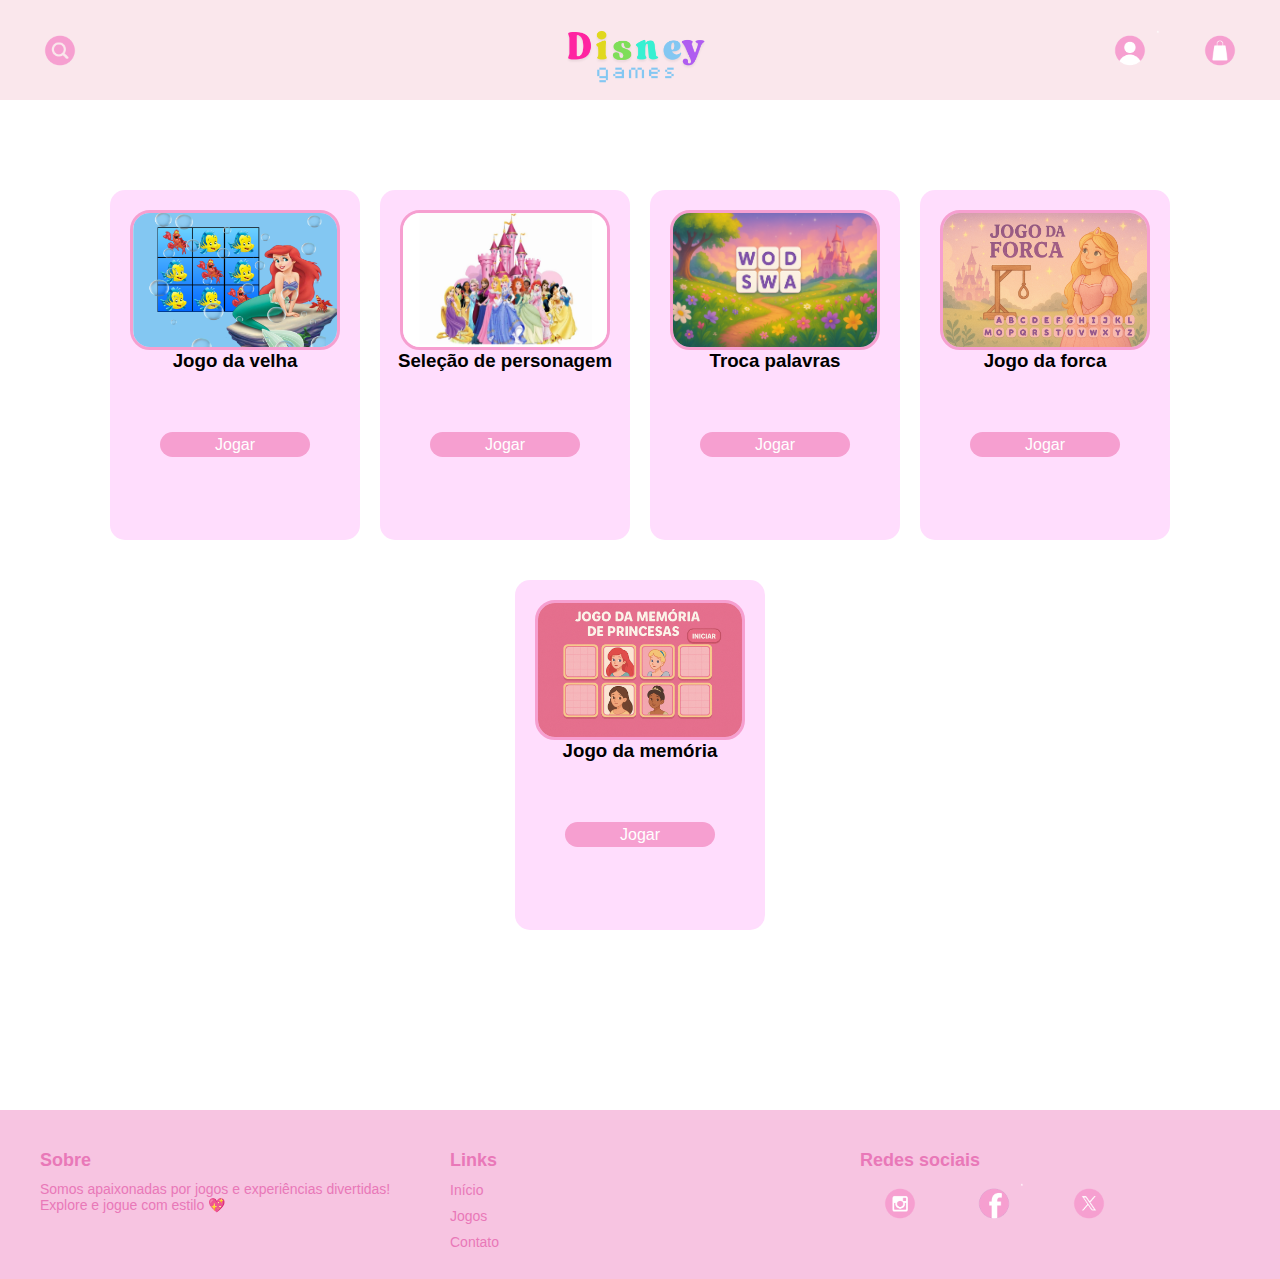
<file: index.html>
<!DOCTYPE html>
<html lang="pt-br">

<head>
    <meta charset="UTF-8" />
    <meta name="viewport" content="width=device-width, initial-scale=1.0" />
    <title>Disney games</title>
    <style>
        * {
            margin: 0;
            padding: 0;
            box-sizing: border-box;
        }

        body {
            font-family: Arial, sans-serif;
        }

        .cabecario {
            display: flex;
            justify-content: space-between;
            align-items: center;
            padding: 10px 20px;
            position: relative;
            height: 100px;
            background-color: #fae7ec;
        }

        @media (max-width: 903px) {

            
            .logo {
                width: 290px;
            }
        }

        .esquerda,
        .direita {
            display: flex;
            align-items: center;
            gap: 10px;
        }

        .centro {
            position: absolute;
            left: 50%;
            top: 50%;
            transform: translate(-50%, -50%);
            display: flex;
            justify-content: center;
        }

        .lupa,
        .usuario,
        .sacola {
            transition: transform 0.3s ease, filter 0.3s ease;
            cursor: pointer;
            width: 80px;
            height: 80px;
            object-fit: contain;
        }

        .lupa:hover,
        .usuario:hover,
        .sacola:hover {
            transform: scale(1.1);
            filter: brightness(1.2);
        }

        @media (max-width: 903px) {
            .cabecario {
                flex-direction: column;
                height: auto;
                padding: 20px 10px;
            }

            .centro {
                position: static;
                transform: none;
                margin-bottom: 10px;
            }

            .icones-mobile {
                display: flex;
                justify-content: center;
                gap: 20px;
                margin-top: 10px;
            }

            .lupa,
            .usuario,
            .sacola {
                width: 80px;
                height: 80px;
            }

            .esquerda,
            .direita {
                display: none;
            }
        }

        @media (min-width: 904px) {
            .icones-mobile {
                display: none;
            }
        }

        .jogos {
            padding-bottom: 100px;
            padding-top: 90px;
            justify-content: center;
            display: flex;
            align-items: center;
            gap: 20px;
            flex-wrap: wrap;
            flex-direction: row;
        }

        .j1,
        .j2,
        .j3,
        .j4,
        .j5 {
            height: 350px;
            width: 250px;
            background-color: #ffddfd;
            display: flex;
            flex-direction: column;
            align-items: center;
            border-radius: 15px;
            position: relative;
            transition: all 0.4s ease;
            margin-bottom: 20px;
        }

        .j1:hover,
        .j2:hover,
        .j3:hover,
        .j4:hover,
        .j5:hover:hover {
            transform: translateY(-10px);
        }

        .capa {
            margin-top: 20px;
            border-radius: 20px;
            border: solid 3px #f69fd0;
            width: 210px;
            height: 140px;
        }

        button {
            color: white;
            margin-top: 60px;
            background-color: #f69fd0;
            border-radius: 15px;
            border: none;
            width: 150px;
            height: 25px;
            font-size: 16px;
        }

        button:hover {
            background-color: #e978b8;
            transition: 1s;
        }

        .rodape {
            background-color: #f7c4e1;
            color: #e978b8;
            padding: 40px 20px 20px;
            font-family: sans-serif;
            margin-top: 60px;
        }

        .footer-container {
            display: flex;
            justify-content: space-between;
            flex-wrap: wrap;
            gap: 30px;
            max-width: 1200px;
            margin: 0 auto;
        }

        .footer-coluna {
            flex: 1;
            min-width: 200px;
        }

        .footer-coluna h4 {
            margin-bottom: 10px;
            font-size: 18px;
        }

        .footer-coluna p,
        .footer-coluna a {
            font-size: 14px;
            color: #e978b8;
            text-decoration: none;
        }

        .footer-coluna a:hover {
            text-decoration: underline;
        }

        .footer-coluna ul {
            list-style: none;
            padding: 0;
        }

        .footer-coluna li {
            margin-bottom: 8px;
        }

        .social-icons a img {
            width: 80px;
            margin-right: 10px;
            transition: transform 0.3s;
        }

        .social-icons a img:hover {
            transform: scale(1.2);
        }

        .footer-credito {
            text-align: center;
            margin-top: 30px;
            font-size: 13px;
            opacity: 0.8;
        }

        @media (max-width: 480px) {
            .jogos {
                flex-direction: column;
                gap: 20px;
            }

            .j1,
            .j2,
            .j3,
            .j4,
            .j5 {
                width: 100%;
                max-width: 350px;
                margin: 0 auto;
            }

            .footer-container {
                flex-direction: column;
                align-items: center;
            }

            .footer-coluna {
                text-align: center;
                margin-bottom: 20px;
            }
        }
    </style>
</head>

<body>
    <header>
        <div class="cabecario">
            <div class="esquerda">
                <img class="lupa" src="img/lupa.png" alt="Buscar" />
            </div>
            <div class="centro">
                <img class="logo" src="img/logo.png" alt="Logo" width="260px" />
            </div>
            <div class="direita">
                <img id="imgUsuario" class="usuario" src="img/usuario.png" alt="Usuário" />
                <img class="sacola" src="img/sacola.png" alt="Sacola" />
            </div>

            
            <div class="icones-mobile">
                <img class="lupa" src="img/lupa.png" alt="Buscar" />
                <img id="imgUsuarioMobile" class="usuario" src="img/usuario.png" alt="Usuário" />
                <img class="sacola" src="img/sacola.png" alt="Sacola" />
            </div>
        </div>
    </header>

    <div class="jogos">
        <div class="j1">
            <img src="img/capa1.png" alt="Capa do Jogo" class="capa" />
            <h3>Jogo da velha</h3>
            <a href="jvelha.html"><button>Jogar</button></a>
        </div>

        <div class="j2">
            <img src="img/capa2.png" alt="Capa do Jogo" class="capa" />
            <h3>Seleção de personagem</h3>
            <a href="seleção.html"><button>Jogar</button></a>

        </div>

        <div class="j3">
            <img src="img/capa3.png" alt="Capa do Jogo" class="capa" />
            <h3>Troca palavras</h3>
            <a href="t.html"><button>Jogar</button></a>

        </div>

        <div class="j4">
            <img src="img/capa4.png" alt="Capa do Jogo" class="capa" />
            <h3>Jogo da forca</h3>
            <a href="forca.html"><button>Jogar</button></a>
        </div>

        <div class="j5">
            <img src="img/capa5.png" alt="Capa do Jogo" class="capa" />
            <h3>Jogo da memória</h3>
            <a href="memória.html"><button>Jogar</button></a>
        </div>

    </div>





    <footer class="rodape">
        <div class="footer-container">
            <div class="footer-coluna">
                <h4>Sobre</h4>
                <p>Somos apaixonadas por jogos e experiências divertidas! Explore e jogue com estilo 💖</p>
            </div>
            <div class="footer-coluna">
                <h4>Links</h4>
                <ul>
                    <li><a href="#">Início</a></li>
                    <li><a href="#">Jogos</a></li>
                    <li><a href="#">Contato</a></li>
                </ul>
            </div>
            <div class="footer-coluna">
                <h4>Redes sociais</h4>
                <div class="social-icons">
                    <a href="#"><img src="img/insta.png" alt="Instagram" /></a>
                    <a href="#"><img src="img/face.png" alt="Facebook" /></a>
                    <a href="#"><img src="img/X.png" alt="Twitter" /></a>
                </div>
            </div>
        </div>
    </footer>

    <script>
        
        window.addEventListener('load', () => {
            const princesa = sessionStorage.getItem('princesaSelecionada');
            if (princesa) {
                try {
                    const dadosPrincesa = JSON.parse(princesa);

                    
                    const imgUsuario = document.getElementById('imgUsuario');
                    if (imgUsuario) {
                        imgUsuario.src = dadosPrincesa.imagem;
                        imgUsuario.alt = dadosPrincesa.nome;
                    }

                    
                    const imgUsuarioMobile = document.getElementById('imgUsuarioMobile');
                    if (imgUsuarioMobile) {
                        imgUsuarioMobile.src = dadosPrincesa.imagem;
                        imgUsuarioMobile.alt = dadosPrincesa.nome;
                    }
                } catch (error) {
                    console.error('Erro ao ler dados da princesa:', error);
                }
            }
        });
    </script>

</body>

</html>
</file>
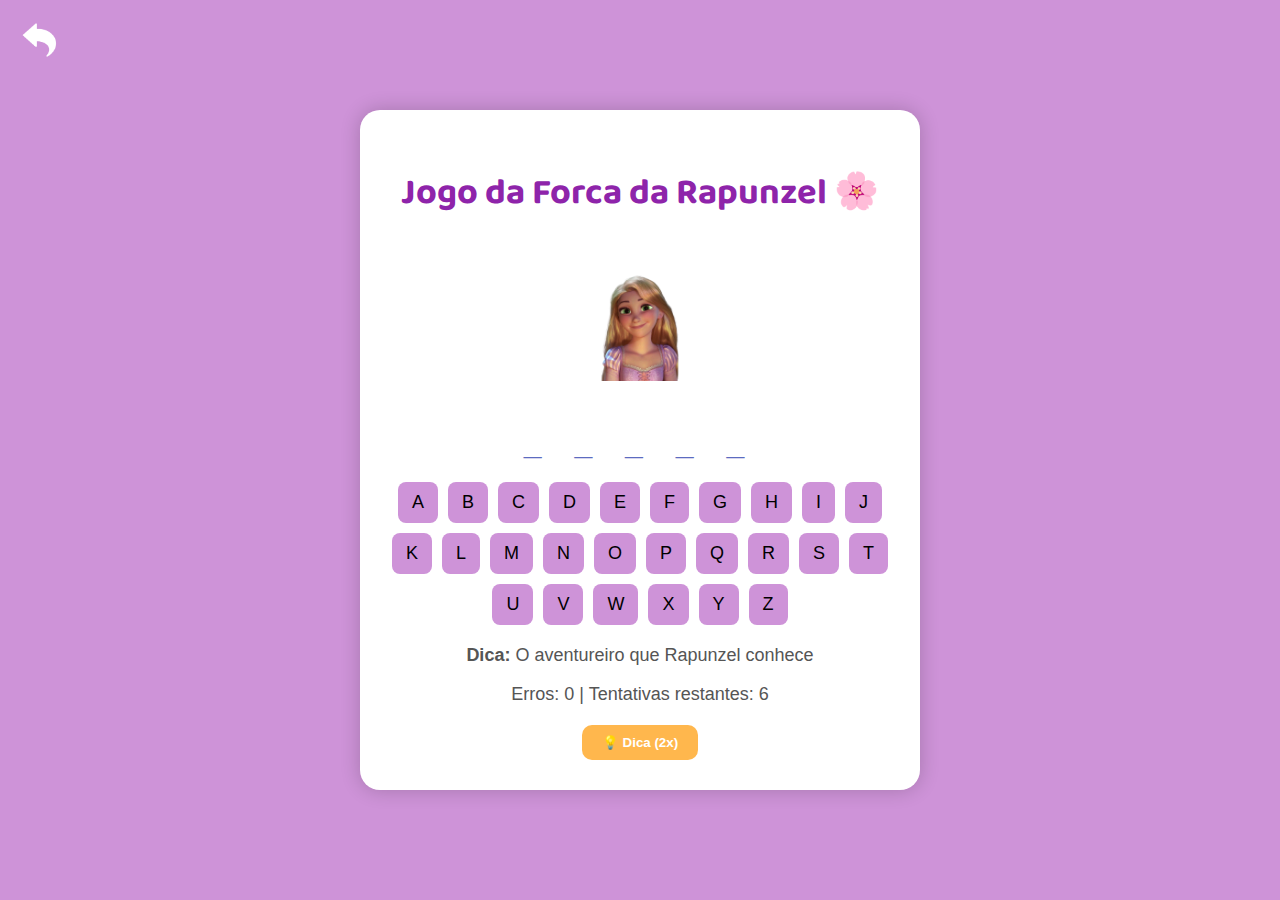
<file: forca.html>
<!DOCTYPE html>
<html lang="pt-BR">

<head>
  <meta charset="UTF-8">
  <link rel="icon" href="img/Abap.png">
  <title>Jogo da Forca da Rapunzel</title>
  <link rel="stylesheet" href="forca.css">
  <link href="https://fonts.googleapis.com/css2?family=Baloo+2&display=swap" rel="stylesheet">
</head>

<body>
  <a href="index.html" id="voltar">
    <img src="img/volta.png" alt="Voltar" width="30">
  </a>


  <div class="container">
    <h1>Jogo da Forca da Rapunzel 🌸</h1>
    <img src="img/Rfeliz.png" alt="Rapunzel" id="imgStatus" class="img-status">
    <div class="palavra" id="palavra"></div>
    <div class="letras" id="letras"></div>
    <div class="info">
      <p><strong>Dica:</strong> <span id="dica"></span></p>
      <p>Erros: <span id="erros">0</span> | Tentativas restantes: <span id="tentativas"></span></p>
    </div>
    <div class="feedback" id="feedback"></div>
    <div class="botoes-finais">
      <button id="btnDica">💡 Dica (2x)</button>
      <button id="continuar" style="display: none;">🌼 Continuar</button>
      <button id="recomecar" style="display: none;">🔁 Recomeçar</button>
    </div>
    <div id="vitoria-banner">🎉 Você avançou para o próximo desafio da torre! 🌸</div>
  </div>

  <script src="forca.js"></script>
</body>

</html>
</file>
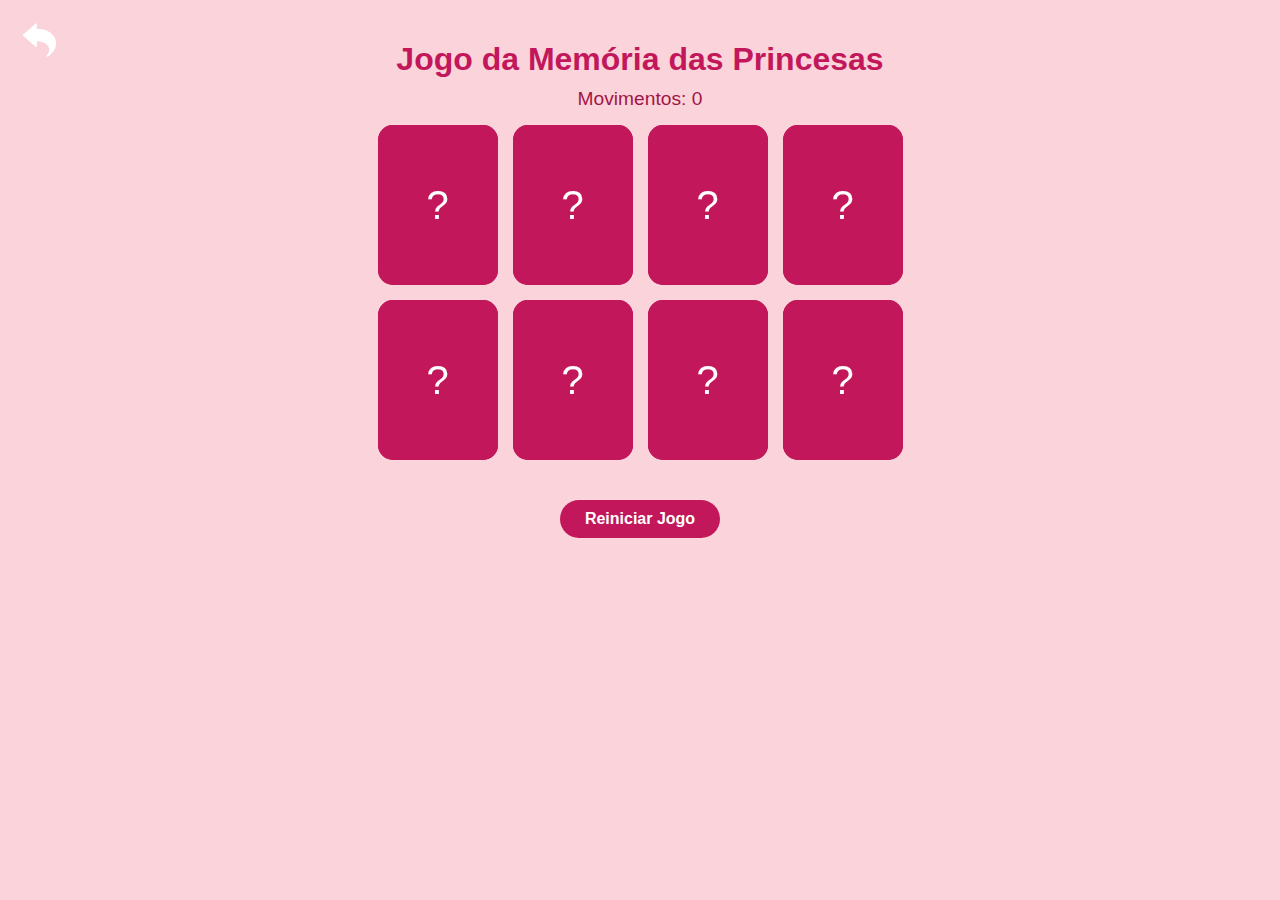
<file: memória.html>
<!DOCTYPE html>
<html lang="pt-BR">

<head>
  <meta charset="UTF-8" />
  <meta name="viewport" content="width=device-width, initial-scale=1" />
  <title>Jogo da Memória das Princesas</title>
  <style>
    body {
      font-family: 'Segoe UI', Tahoma, Geneva, Verdana, sans-serif;
      background: #fbd3da;
      display: flex;
      flex-direction: column;
      align-items: center;
      margin: 0;
      padding: 20px;
      color: #c2185b;
      overflow-x: hidden;
    }

    h1 {
      margin-bottom: 10px;
    }

    #tabuleiro {
      display: grid;
      grid-template-columns: repeat(4, 120px);
      gap: 15px;
      justify-content: center;
      margin-bottom: 20px;
    }

    .carta {
      width: 120px;
      height: 160px;
      background: #c2185b;
      border-radius: 15px;
      cursor: pointer;
      position: relative;
      perspective: 600px;
    }

    .carta.flipped .frente {
      transform: rotateY(0deg);
    }

    .carta.flipped .verso {
      transform: rotateY(180deg);
    }

    .frente,
    .verso {
      width: 100%;
      height: 100%;
      border-radius: 15px;
      backface-visibility: hidden;
      position: absolute;
      top: 0;
      left: 0;
      transition: transform 0.5s;
    }

    .frente {
      background: #fff;
      transform: rotateY(180deg);
      display: flex;
      justify-content: center;
      align-items: center;
      border: 3px solid #c2185b;
    }

    .frente img {
      width: 100%;
      height: 100%;
      object-fit: cover;
      border-radius: 12px;

    }

    .verso {
      background: #c2185b;
      transform: rotateY(0deg);
      display: flex;
      justify-content: center;
      align-items: center;
      font-size: 2.5rem;
      color: #fff;
      user-select: none;
    }

    #mensagem {
      font-size: 1.3rem;
      font-weight: bold;
      color: #4caf50;
      margin-bottom: 10px;
    }

    #movimentos {
      font-size: 1.2rem;
      margin-bottom: 15px;
      color: #a31546;
    }

    button#btnReiniciar {
      background-color: #c2185b;
      border: none;
      padding: 10px 25px;
      border-radius: 20px;
      color: #fff;
      font-weight: bold;
      font-size: 1rem;
      cursor: pointer;
      transition: background-color 0.3s;
      margin-top: 10px;
    }

    button#btnReiniciar:hover {
      background-color: #a31546;
    }

    #voltar {
      position: fixed;
      top: 20px;
      left: 20px;
      z-index: 1000;
      cursor: pointer;
    }

    #voltar img {
      width: 40px;
      height: auto;
    }



    .confete {
      position: fixed;
      width: 10px;
      height: 10px;
      background-color: #c2185b;
      opacity: 0.9;
      top: 0;
      left: 50%;
      border-radius: 50%;
      pointer-events: none;
      animation-name: cair;
      animation-timing-function: linear;
      animation-iteration-count: infinite;
    }

    @keyframes cair {
      0% {
        transform: translateY(0) rotate(0deg);
        opacity: 0.9;
      }

      100% {
        transform: translateY(100vh) rotate(360deg);
        opacity: 0;
      }
    }

    /*******************************Responsivo************************/
    @media (max-width: 500px) {
      #tabuleiro {
        grid-template-columns: repeat(2, 140px);
        gap: 20px;
      }

      .carta {
        width: 140px;
        height: 180px;
      }
    }
  </style>
</head>

<body>
  <a href="index.html" id="voltar">
    <img src="img/volta.png" alt="Voltar" width="30">
  </a>


  <h1>Jogo da Memória das Princesas</h1>
  <div id="movimentos">Movimentos: 0</div>
  <div id="tabuleiro"></div>
  <div id="mensagem"></div>
  <button id="btnReiniciar">Reiniciar Jogo</button>

  <!-- Áudio -->
  <audio id="audioAcerto" src="audio/acerto.mp3" preload="auto"></audio>
  <audio id="audioTecla" src="audio/tecla.mp3" preload="auto"></audio>

  <script>
    const princesas = [
      { nome: "Tiana", img: "img2/1.png" },
      { nome: "Merida", img: "img2/2.png" },
      { nome: "Bela", img: "img2/3.png" },
      { nome: "Branca de Neve", img: "img2/4.png" },
    ];

    const tabuleiro = document.getElementById('tabuleiro');
    const mensagem = document.getElementById('mensagem');
    const btnReiniciar = document.getElementById('btnReiniciar');
    const audioAcerto = document.getElementById('audioAcerto');
    const audioTecla = document.getElementById('audioTecla');
    const movimentosEl = document.getElementById('movimentos');

    let cartas = [];
    let primeiraCarta = null;
    let segundaCarta = null;
    let bloqueado = false;
    let paresEncontrados = 0;
    let movimentos = 0;

    function embaralhar(array) {
      for (let i = array.length - 1; i > 0; i--) {
        const j = Math.floor(Math.random() * (i + 1));
        [array[i], array[j]] = [array[j], array[i]];
      }
      return array;
    }

    function criarCartas() {
      cartas = [...princesas, ...princesas];
      embaralhar(cartas);

      tabuleiro.innerHTML = '';
      cartas.forEach((carta, index) => {
        const cartaEl = document.createElement('div');
        cartaEl.classList.add('carta');
        cartaEl.dataset.nome = carta.nome;

        cartaEl.innerHTML = `
          <div class="frente">
            <img src="${carta.img}" alt="${carta.nome}" />
          </div>
          <div class="verso">?</div>
        `;

        cartaEl.addEventListener('click', () => virarCarta(cartaEl));

        tabuleiro.appendChild(cartaEl);
      });

      primeiraCarta = null;
      segundaCarta = null;
      bloqueado = false;
      paresEncontrados = 0;
      movimentos = 0;
      movimentosEl.innerText = `Movimentos: ${movimentos}`;
      mensagem.innerText = "";
      limparConfete();
    }

    function virarCarta(cartaEl) {
      if (bloqueado) return;
      if (cartaEl === primeiraCarta) return;

      // Tocar som do clique
      audioTecla.currentTime = 0;
      audioTecla.play();

      cartaEl.classList.add('flipped');

      if (!primeiraCarta) {
        primeiraCarta = cartaEl;
        return;
      }

      segundaCarta = cartaEl;
      bloquear();

      movimentos++;
      movimentosEl.innerText = `Movimentos: ${movimentos}`;

      if (primeiraCarta.dataset.nome === segundaCarta.dataset.nome) {
        paresEncontrados++;
        limparCartas();
        if (paresEncontrados === princesas.length) {
          mensagem.innerText = "Parabéns! Você encontrou todos os pares!";
          audioAcerto.currentTime = 0;
          audioAcerto.play();
          mostrarConfete();
        }
      } else {
        setTimeout(() => {
          primeiraCarta.classList.remove('flipped');
          segundaCarta.classList.remove('flipped');
          limparCartas();
        }, 1000);
      }
    }

    function bloquear() {
      bloqueado = true;
    }

    function limparCartas() {
      primeiraCarta = null;
      segundaCarta = null;
      bloqueado = false;
    }

    btnReiniciar.addEventListener('click', criarCartas);

    // Função para criar confete
    function mostrarConfete() {
      const cores = ['#c2185b', '#e91e63', '#f48fb1', '#880e4f', '#ad1457'];
      const quantidade = 100;

      for (let i = 0; i < quantidade; i++) {
        const confete = document.createElement('div');
        confete.classList.add('confete');
        confete.style.backgroundColor = cores[Math.floor(Math.random() * cores.length)];
        confete.style.left = Math.random() * window.innerWidth + 'px';
        confete.style.animationDuration = (Math.random() * 3 + 2) + 's';
        confete.style.width = confete.style.height = (Math.random() * 7 + 5) + 'px';
        confete.style.animationDelay = (Math.random() * 3) + 's';
        document.body.appendChild(confete);
      }

      // Remove confete depois de 5 segundos
      setTimeout(limparConfete, 5000);
    }

    function limparConfete() {
      document.querySelectorAll('.confete').forEach(c => c.remove());
    }

    criarCartas();
  </script>
</body>

</html>
</file>
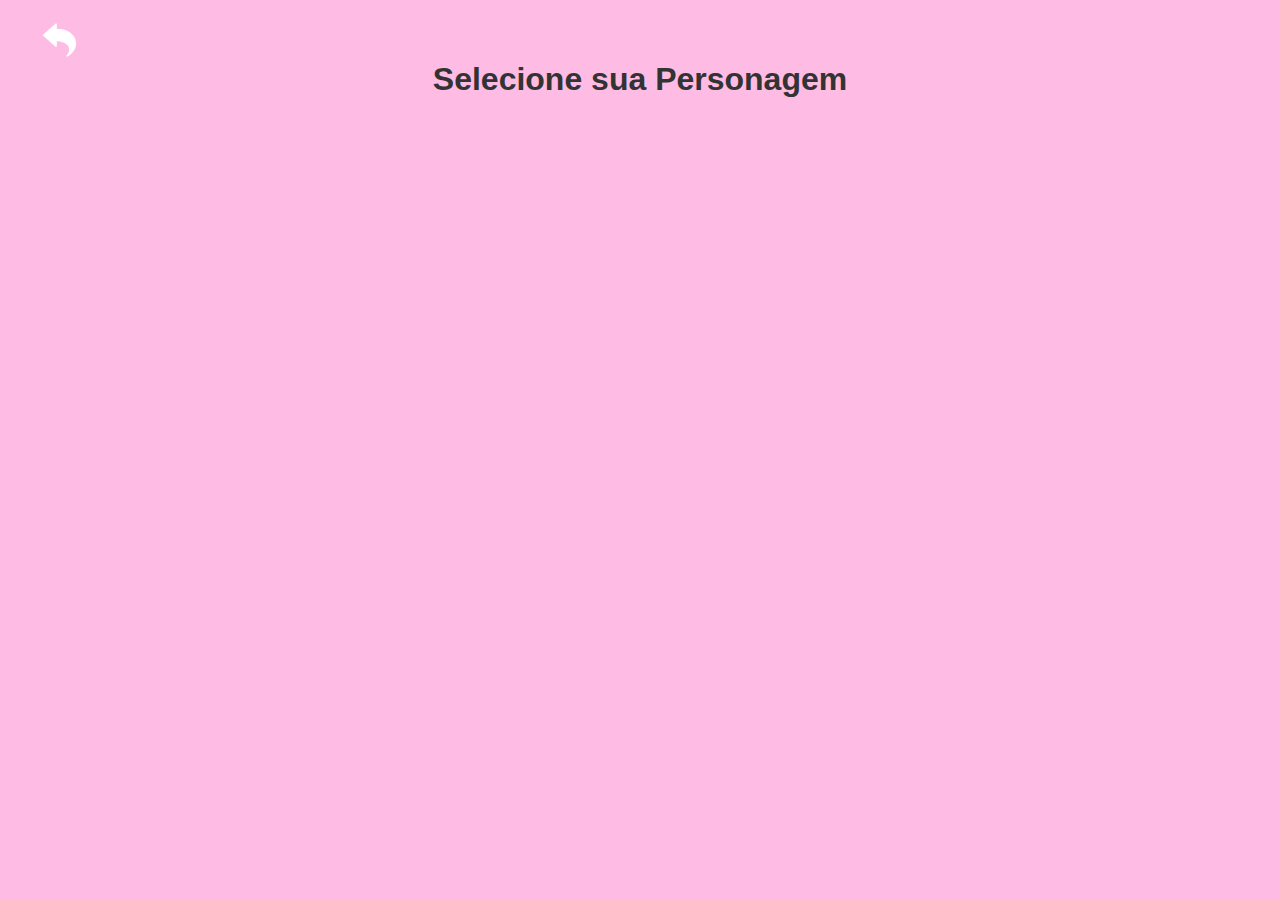
<file: seleção.html>
<!DOCTYPE html>
<html lang="pt-BR">

<head>
  <meta charset="UTF-8" />
  <title>Seleção de Personagem</title>
  <style>
    body {
      font-family: 'Segoe UI', Tahoma, Geneva, Verdana, sans-serif;
      background-color: #febce4;
      padding: 40px 20px;
      margin: 0;
      text-align: center;
    }

    h1 {
      color: #333;
      font-size: 32px;
      margin-bottom: 30px;
    }

    #personagens {
      display: flex;
      flex-wrap: wrap;
      justify-content: center;
      gap: 20px;
    }

    .card {
      background-color: #cc92e1;
      border-radius: 12px;
      box-shadow: 0 4px 8px rgba(0, 0, 0, 0.1);
      width: 160px;
      cursor: pointer;
      transition: transform 0.2s, box-shadow 0.2s;
      overflow: hidden;
    }

    .card:hover {
      transform: translateY(-5px);
      box-shadow: 0 6px 12px rgba(0, 0, 0, 0.15);
    }

    .card img {
      width: 100%;
      height: 200px;
      object-fit: cover;
    }

    .card p {
      margin: 10px 0;
      font-weight: 600;
      color: #444;
    }

    #detalhes {
      display: none;
    
    }


    #detalhes img {
      width: 100%;
      border-radius: 10px;
      margin-bottom: 15px;
    }

    #mensagem {
      font-size: 16px;
      color: #2e7d32;
      font-weight: bold;
      margin-top: 20px;
    }

    #selecionarBtn {
      display: inline-block;
      margin-top: 20px;
      padding: 10px 20px;
      background-color: #eb60ac;
      color: white;
      border: none;
      border-radius: 8px;
      cursor: pointer;
      font-weight: bold;
    }

    #selecionarBtn:hover {
      background-color: #e84ea2;
    }

    #voltar {
      position: fixed;
      top: 20px;
      left: 40px;
      z-index: 1000;
      cursor: pointer;
    }

    #voltar img {
      width: 40px;
      height: auto;
    }

    @media (max-width: 600px) {
      .card {
        width: 45%;
      }

      #detalhes {
        width: 90%;
      }



    }
  </style>
</head>

<body>
  <a href="index.html" id="voltar">
    <img src="img/volta.png" alt="Voltar" width="30">
  </a>


  <h1>Selecione sua Personagem</h1>
  <div id="personagens"></div>
  <div id="mensagem"></div>
  <div id="detalhes"></div>



  <script>
    fetch("https://raw.githubusercontent.com/beatrix803/minha-api-princesa/main/db.json")
      .then(res => res.json())
      .then(data => {
        const princesas = data.princesas; 

        const container = document.getElementById("personagens");
        const detalhes = document.getElementById("detalhes");
        const mensagem = document.getElementById("mensagem");

        princesas.forEach(princesa => {
          const card = document.createElement("div");
          card.className = "card";
          card.innerHTML = `
        <img src="${princesa.imagem}" alt="${princesa.nome}">
        <p>${princesa.nome}</p>
      `;

          card.addEventListener("click", () => {
            detalhes.innerHTML = `
          <h2>${princesa.nome}</h2>
          <img src="${princesa.imagem}" alt="${princesa.nome}">
          <p><strong>Filme:</strong> ${princesa.filme}</p>
          <p>${princesa.descricao}</p>
          <button id="selecionarBtn">Selecionar</button>
        `;

            detalhes.style.display = "inline-block";

            const selecionarBtn = document.getElementById("selecionarBtn");
            selecionarBtn.addEventListener("click", () => {
              sessionStorage.setItem('princesaSelecionada', JSON.stringify({
                nome: princesa.nome,
                imagem: princesa.imagem
              }));

              mensagem.textContent = "Personagem selecionada com sucesso.";
              setTimeout(() => {
                window.location.href = "index.html";
              }, 1500);
            });
          });

          container.appendChild(card);
        });
      })
      .catch(error => {
        console.error("Erro ao carregar o JSON:", error);
      });

  </script>

</body>

</html>
</file>
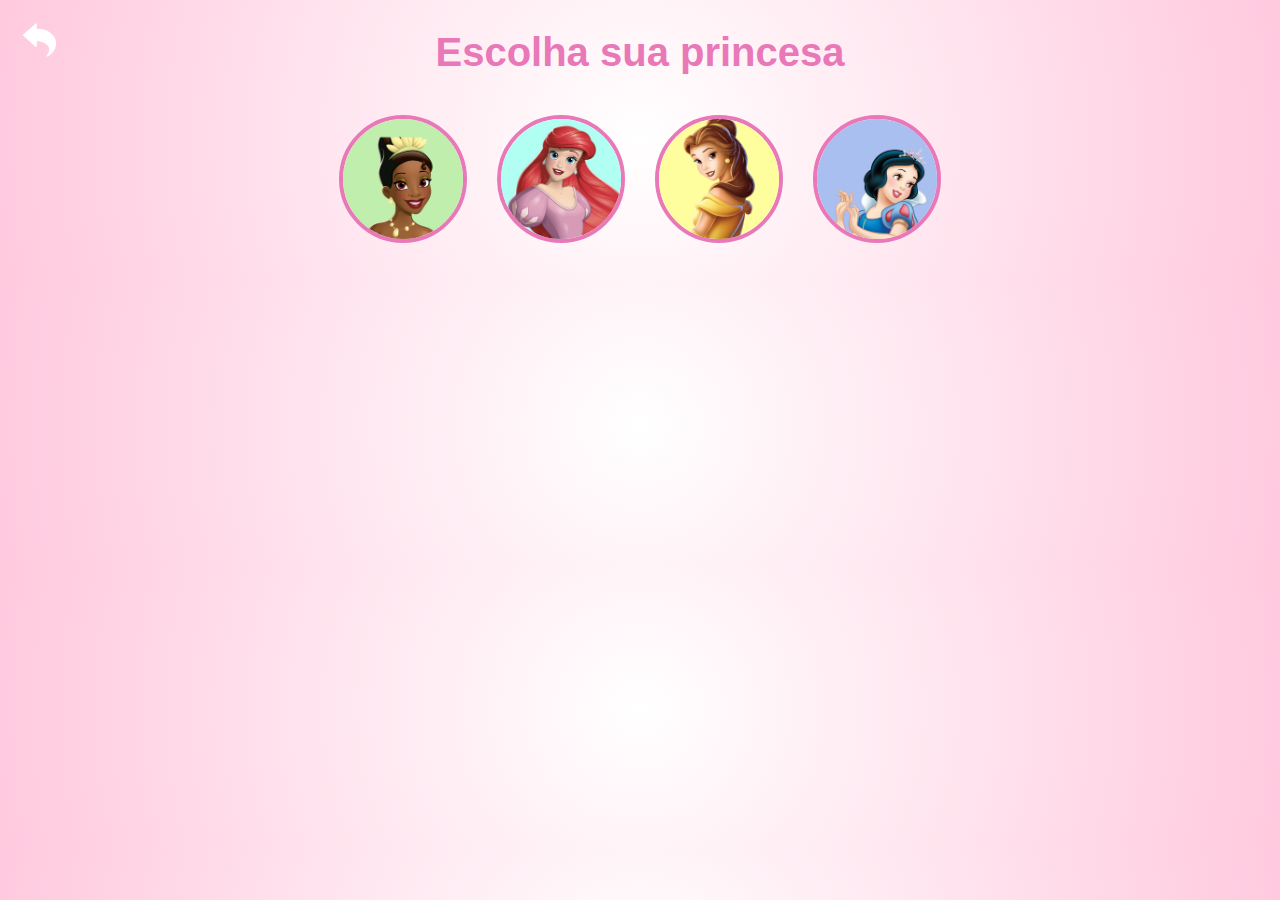
<file: t.html>
<!DOCTYPE html>
<html lang="pt-BR">

<head>
  <meta charset="UTF-8" />
  <meta name="viewport" content="width=device-width, initial-scale=1" />
  <title>Escolha sua Princesa</title>
  <style>
    body {
      font-family: 'Arial', sans-serif;
      text-align: center;
      margin: 0;
      padding: 0;
      background: radial-gradient(circle, white, #ffc9de);
      color: #444;
    }

    h1 {
      margin-top: 30px;
      font-size: 2.5rem;
      color: #e978b8;
    }

    h1 {
      animation: piscar 2s infinite;
    }

    @keyframes piscar {

      0%,
      100% {
        color: #e978b8;
      }

      50% {
        color: #ffb6c1;
      }
    }

    .princesas {
      display: flex;
      justify-content: center;
      flex-wrap: wrap;
      gap: 30px;
      margin: 40px 20px;
    }

    .princesa {
      width: 120px;
      height: 120px;
      border-radius: 50%;
      overflow: hidden;
      border: 4px solid #e978b8;
      cursor: pointer;
      transition: transform 0.3s;
    }

    .princesa:hover {
      transform: scale(1.1);
    }

    .princesa img {
      width: 105%;
      height: 100%;
      object-fit: cover;
    }

    #jogo {
      display: none;
      margin-top: 30px;
      padding: 0 10px;
    }

    #tituloFilme {
      font-size: 1.8rem;
      margin-bottom: 20px;
      font-weight: bold;
      color: #e978b8;
    }

    #fraseCompleta {
      font-size: 1.5rem;
      font-weight: bold;
      color: #444;
      margin: 20px 0;
      min-height: 50px;
    }

    .dropzone {
      padding: 10px 20px;
      border: 3px dashed #888;
      border-radius: 20px;
      display: inline-block;
      min-width: 130px;
      color: #e978b8;
      font-weight: bold;
      cursor: pointer;
      user-select: none;
      vertical-align: middle;
      background: #fff;
      transition: background-color 0.3s, border-color 0.3s;
    }

    .dropzone.hover {
      border-color: #4caf50;
      background: #e8f5e9;
    }

    .dropzone.filled {
      border-style: solid;
      background: #c8e6c9;
      cursor: default;
    }

    .opcoes {
      display: flex;
      flex-wrap: wrap;
      justify-content: center;
      gap: 15px;
      margin-bottom: 20px;
    }

    .opcao {
      background: #fff;
      padding: 10px 20px;
      border-radius: 20px;
      border: 2px dashed #e978b8;
      color: #e978b8;
      font-weight: bold;
      cursor: move;
      user-select: none;
      transition: background-color 0.3s, border-color 0.3s;
    }

    .opcao.selected {
      border-color: #4caf50;
      background-color: #e8f5e9;
      cursor: pointer;
    }

    
    @media (max-width: 600px) {
      h1 {
        font-size: 2rem;
        margin-top: 20px;
      }

      .princesas {
        gap: 20px;
      }

      .princesa {
        width: 100px;
        height: 100px;
      }

      #tituloFilme {
        font-size: 1.5rem;
      }

      #fraseCompleta {
        font-size: 1.3rem;
      }

      .dropzone {
        min-width: 110px;
        padding: 8px 15px;
        font-size: 1.2rem;
      }

      .opcao {
        padding: 8px 15px;
        font-size: 1.2rem;
        cursor: pointer;
        border-style: solid;
        
      }

    
      #addFraseContainer {
        margin-bottom: 40px;
      }

      #novaFrase {
        padding: 8px 10px;
        font-size: 1rem;
        border-radius: 10px;
        border: 1.5px solid #e978b8;
        width: 250px;
        max-width: 80%;
      }

      #btnAddFrase {
        padding: 8px 15px;
        font-size: 1rem;
        border: none;
        background: #e978b8;
        color: #fff;
        font-weight: bold;
        border-radius: 10px;
        cursor: pointer;
        margin-left: 10px;
        transition: background-color 0.3s;
      }

      #btnAddFrase:hover {
        background-color: #e978b8;
      }
    }

    
    #addFraseContainer {
      margin-bottom: 40px;
    }

    #novaFrase {
      padding: 8px 10px;
      font-size: 1rem;
      border-radius: 10px;
      border: 1.5px solid #e978b8;
      width: 250px;
      max-width: 80%;
    }

    #btnAddFrase {
      padding: 8px 15px;
      font-size: 1rem;
      border: none;
      background: #e978b8;
      color: #fff;
      font-weight: bold;
      border-radius: 10px;
      cursor: pointer;
      margin-left: 10px;
      transition: background-color 0.3s;
    }

    #btnAddFrase:hover {
      background-color: #e978b8;
    }

    #voltar {
      position: fixed;
      top: 20px;
      left: 20px;
      z-index: 1000;
      cursor: pointer;
    }

    #voltar img {
      width: 40px;
      height: auto;
    }
  </style>
</head>

<body>
  <a href="index.html" id="voltar">
    <img src="img/volta.png" alt="Voltar" width="30">
  </a>

  <h1>Escolha sua princesa</h1>

  <div class="princesas">
    <div class="princesa" data-id="0"><img src="img3/1.png" alt="Tiana" /></div>
    <div class="princesa" data-id="1"><img src="img3/2.png" alt="Ariel" /></div>
    <div class="princesa" data-id="2"><img src="img3/3.png" alt="Bela" /></div>
    <div class="princesa" data-id="3"><img src="img3/4.png" alt="Branca de Neve" /></div>
  </div>


  <div id="jogo">
    <div id="tituloFilme"></div>
    <div id="fraseCompleta">
      
    </div>

    
    <div id="addFraseContainer">
      <input type="text" id="novaFrase" placeholder="Digite uma nova frase engraçada" />
      <button id="btnAddFrase">Adicionar frase</button>
    </div>

    <div class="opcoes" id="opcoes"></div>
  </div>

  <div id="emoji-container"></div>

  <script>
    const princesas = [
      {
        nome: "Tiana",
        filme: "A Princesa e o Sapo",
        palavraBranco: "Sapo",
        opcoes: ["ovo", "sapo", "sanduíche", "carro"],
      },
      {
        nome: "Ariel",
        filme: "A Pequena Sereia",
        palavraBranco: "Sereia",
        opcoes: ["carro", "pintinho", "sereia", "ovo"],
      },
      {
        nome: "Bela",
        filme: "A Bela e a Fera",
        palavraBranco: "Fera",
        opcoes: ["fera", "coelho", "carro", "ovo"],
      },
      {
        nome: "Branca de Neve",
        filme: "Branca de Neve e os Sete Anões",
        palavraBranco: "Sete Anões",
        opcoes: ["sapo", "sete anões", "ovo", "carro"],
      },
    ];

    const princesaEls = document.querySelectorAll(".princesa");
    const jogo = document.getElementById("jogo");
    const tituloFilme = document.getElementById("tituloFilme");
    const fraseCompleta = document.getElementById("fraseCompleta");
    const opcoesContainer = document.getElementById("opcoes");

    const btnAddFrase = document.getElementById("btnAddFrase");
    const novaFraseInput = document.getElementById("novaFrase");

    let selecionado = null; 
    let opcoesAtuais = []; 

    princesaEls.forEach((p) => {
      p.addEventListener("click", () => {
        const id = p.dataset.id;
        const princesa = princesas[id];
        tituloFilme.innerText = princesa.filme;

        
        const fraseOriginal = princesa.filme;
        const palavra = princesa.palavraBranco;
        const fraseComDrop = fraseOriginal.replace(
          new RegExp(palavra, "i"),
          `<span class="dropzone" id="alvo">_______</span>`
        );

        fraseCompleta.innerHTML = fraseComDrop;

        
        opcoesAtuais = [...princesa.opcoes]; 
        renderOpcoes();

        jogo.style.display = "block";
        window.scrollTo({ top: jogo.offsetTop, behavior: "smooth" });

        setupDragDrop();
        setupTouch();
      });
    });

    
    function renderOpcoes() {
      opcoesContainer.innerHTML = "";
      opcoesAtuais.forEach((opcaoTexto) => {
        const div = document.createElement("div");
        div.classList.add("opcao");
        div.setAttribute("draggable", "true");
        div.innerText = opcaoTexto;
        opcoesContainer.appendChild(div);
      });
    }

    
    btnAddFrase.addEventListener("click", () => {
      const texto = novaFraseInput.value.trim();
      if (!texto) {
        alert("Por favor, digite uma frase para adicionar.");
        return;
      }
      
      opcoesAtuais.push(texto);
      renderOpcoes();
      setupDragDrop();
      setupTouch();
      novaFraseInput.value = "";
      selecionado = null;
    });

    function setupDragDrop() {
      const opcoes = document.querySelectorAll(".opcao");
      const alvo = document.getElementById("alvo");

      opcoes.forEach((opcao) => {
        opcao.addEventListener("dragstart", (e) => {
          e.dataTransfer.setData("text", opcao.innerText);
        });
      });

      if (!alvo) return;

      alvo.addEventListener("dragover", (e) => {
        e.preventDefault();
        alvo.classList.add("hover");
      });

      alvo.addEventListener("dragleave", () => {
        alvo.classList.remove("hover");
      });

      alvo.addEventListener("drop", (e) => {
        e.preventDefault();
        const texto = e.dataTransfer.getData("text");
        setResposta(texto);
        alvo.classList.remove("hover");
      });
    }

    function setupTouch() {
      const opcoes = document.querySelectorAll(".opcao");
      const alvo = document.getElementById("alvo");

      selecionado = null;

      
      opcoes.forEach((opcao) => {
        opcao.classList.remove("selected");
        opcao.onclick = () => {
          opcoes.forEach((o) => o.classList.remove("selected"));
          opcao.classList.add("selected");
          selecionado = opcao.innerText;
        };
      });

      if (!alvo) return;

      
      alvo.onclick = () => {
        if (selecionado) {
          setResposta(selecionado);
          selecionado = null;
          opcoes.forEach((o) => o.classList.remove("selected"));
        }
      };
    }

    
    function setResposta(texto) {
      const alvo = document.getElementById("alvo");
      if (!alvo) return;

      alvo.innerText = texto;
      alvo.classList.add("filled");
      alvo.style.border = "none";
      alvo.style.cursor = "default";

    
      alvo.removeEventListener("dragover", preventDefault);
      alvo.removeEventListener("drop", preventDefault);
      alvo.onclick = null;
    }

    function preventDefault(e) {
      e.preventDefault();

      function ativarEfeitoRisada() {
        const audio = document.getElementById("risada");
        audio.currentTime = 0;
        audio.play();

        const container = document.getElementById("emoji-container");

        for (let i = 0; i < 25; i++) {
          const emoji = document.createElement("div");
          emoji.classList.add("emoji");
          emoji.innerText = ["😂", "🤣", "😹"][Math.floor(Math.random() * 3)];
          emoji.style.left = `${Math.random() * 100}%`;
          emoji.style.position = "absolute";
          emoji.style.bottom = "0";
          container.appendChild(emoji);

        
          setTimeout(() => emoji.remove(), 2000);
        }
      }

    }
  </script>
</body>

</html>
</file>
<file: forca.css>
body {
    font-family: 'Poppins', sans-serif;
    background-color: #ce93d8;
    margin: 0;
    padding: 0;
    display: flex;
    flex-direction: column;
    align-items: center;
    justify-content: center;
    min-height: 100vh;
}

.container {
    background-color: white;
    padding: 30px;
    border-radius: 20px;
    box-shadow: 0 0 20px rgba(0, 0, 0, 0.2);
    max-width: 500px;
    text-align: center;
    position: relative;
}

h1 {
    color: #8e24aa;
    font-size: 36px;
    margin-bottom: 15px;
    font-family: 'Baloo 2', cursive;
}

.img-status {
    width: 220px;
    border-radius: 12px;
    margin: 20px 0;
    transition: all 0.3s;
}

.palavra {
    font-size: 32px;
    letter-spacing: 12px;
    font-weight: 600;
    margin: 20px 0;
    color: #5c6bc0;
}

.letras {
    display: flex;
    flex-wrap: wrap;
    justify-content: center;
    gap: 10px;
    margin: 20px 0;
}

.letras button {
    padding: 10px 14px;
    font-size: 18px;
    border: none;
    border-radius: 8px;
    background-color: #ce93d8;
    cursor: pointer;
    transition: 0.3s;
}

.letras button:hover {
    background-color: #ab47bc;
    color: white;
}

.letras button:disabled {
    background-color: #ddd;
    cursor: not-allowed;
}

.info {
    margin-top: 10px;
    font-size: 18px;
    color: #555;
}

.feedback {
    margin: 15px 0;
    font-weight: bold;
    font-size: 18px;
}

.acerto {
    color: #388e3c;
}

.erro {
    color: #d32f2f;
}


.botoes-finais {
    display: flex;
    justify-content: center;
    gap: 20px;
    margin-top: 20px;
}


.botoes-finais button {
    margin: 0 10px;
    padding: 10px 20px;
    border-radius: 10px;
    border: none;
    background-color: #ffb74d;
    color: white;
    font-weight: bold;
    cursor: pointer;
    transition: 0.3s;
}

.botoes-finais button:hover {
    background-color: #fb8c00;
}


.popup-vitoria {
    position: absolute;
    top: 20px;
    left: 50%;
    transform: translateX(-50%);
    background-color: #fce4ec;
    border: 2px solid #f06292;
    color: #880e4f;
    padding: 20px;
    border-radius: 20px;
    font-weight: bold;
    font-size: 20px;
    box-shadow: 0 4px 15px rgba(0, 0, 0, 0.2);
    animation: aparecer 0.8s ease-out;
    z-index: 10;
}

#voltar {
    position: fixed;
    top: 20px;
    left: 20px;
    z-index: 1000;
    cursor: pointer;
}

#voltar img {
    width: 40px;
    height: auto;
}


@keyframes aparecer {
    0% {
        opacity: 0;
        transform: translate(-50%, -20px);
    }

    100% {
        opacity: 1;
        transform: translate(-50%, 0);
    }
}

#vitoria-banner {
    display: none;
    background-color: #fce4ec;
    border: 2px dashed #ec407a;
    color: #ad1457;
    font-size: 20px;
    font-weight: bold;
    padding: 15px;
    margin-top: 20px;
    border-radius: 15px;
    animation: fadeIn 1s ease-in-out;
}

@keyframes fadeIn {
    from {
        opacity: 0;
        transform: scale(0.9);
    }

    to {
        opacity: 1;
        transform: scale(1);
    }
}

.final-msg {
    display: flex;
    flex-direction: column;
    align-items: center;
    justify-content: center;
    height: 100vh;
    text-align: center;
    background-color: #ce93d8;
    color: #fff;
    font-size: 28px;
    font-weight: bold;
    padding: 30px;
    animation: aparecerMensagem 1s ease-out;
}

@keyframes aparecerMensagem {
    0% {
        opacity: 0;
        transform: scale(0.8);
    }

    100% {
        opacity: 1;
        transform: scale(1);
    }
}

/********************** Responsividade******************* */
@media (max-width: 600px) {
    .container {
        padding: 20px;
        max-width: 90%;
    }

    h1 {
        font-size: 26px;
    }

    .img-status {
        width: 160px;
    }

    .palavra {
        font-size: 24px;
        letter-spacing: 8px;
    }

    .letras button {
        padding: 8px 10px;
        font-size: 16px;
    }

    .info p {
        font-size: 16px;
    }

    .feedback {
        font-size: 16px;
    }

    .botoes-finais button {
        padding: 8px 14px;
        font-size: 14px;
        margin: 5px;
    }

    .popup-vitoria,
    #vitoria-banner {
        font-size: 16px;
        padding: 12px;
    }

    .final-msg {
        font-size: 22px;
        padding: 20px;
    }
}
</file>
